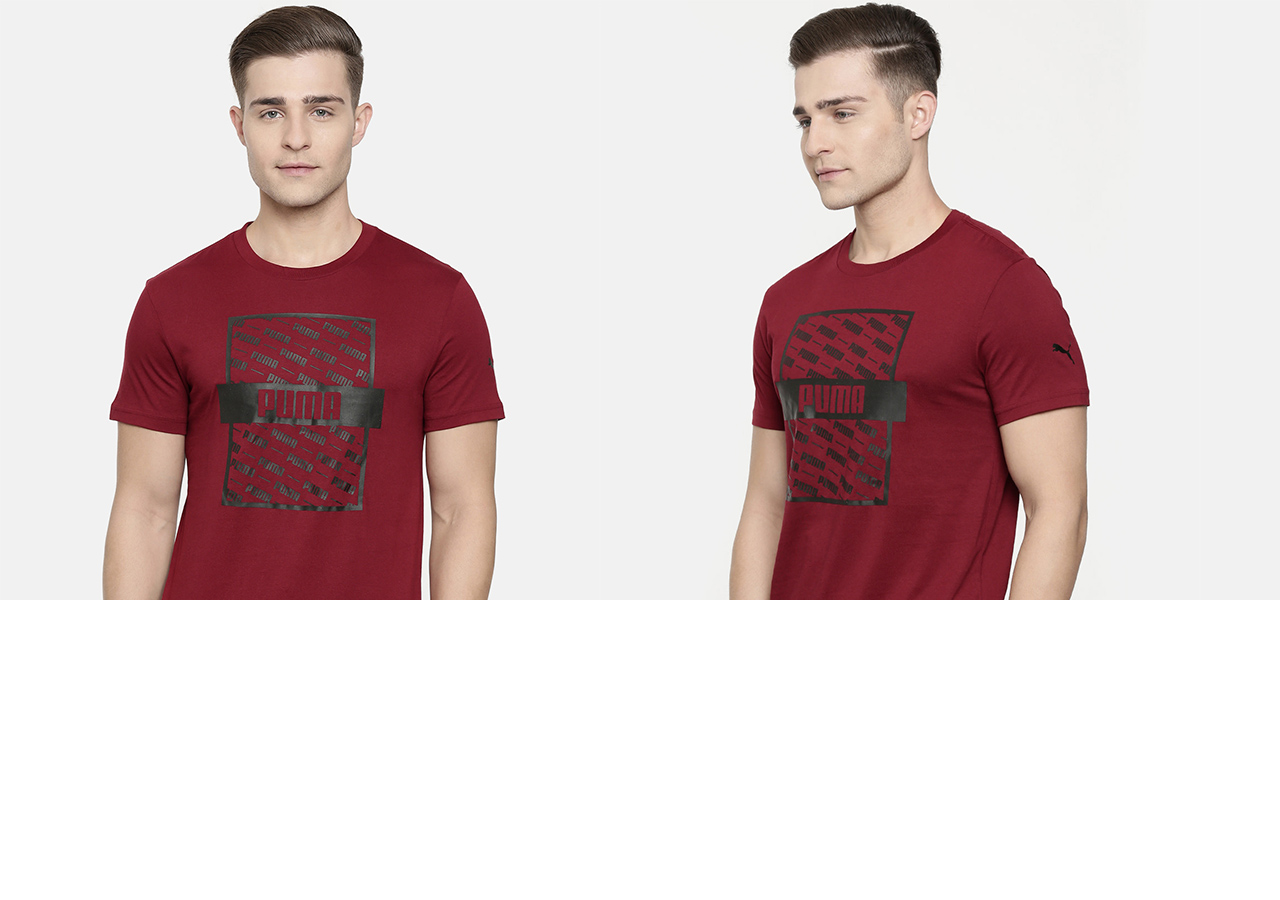
<file: ResStoreWebDev/test.html>
<!DOCTYPE html>
<html lang="en">
<head>
    <meta charset="UTF-8">
    <meta name="viewport" content="width=device-width, initial-scale=1.0">
    <title>Document</title>
    <link rel="stylesheet" href="style.css">
</head>
<body>

    <div class="small-img-row">
        <div class="small-img-col">
            <img src="images/gallery-1.jpg">
        </div>
        <div class="small-img-col">
            <img src="images/gallery-2.jpg">
        </div>
        <div class="small-img-col">
            <img src="images/gallery-3.jpg">
        </div>
        <div class="small-img-col">
            <img src="images/gallery-4.jpg">
        </div>
    </div>
    
</body>
</html>
</file>
<file: ResStoreWebDev/style.css>
*{
    margin: 0;
    padding: 0;
    box-sizing: border-box;
}

body{
    font-family: "Poppins", sans-serif;
}

.navbar{
    display: flex;
    align-items: center;
    padding: 20px; 
}

nav{
    flex: 1;
    text-align: right;
}

nav ul{
    display: inline-block;
    list-style-type: none;
}

nav ul li{
    display: inline-block;
    margin-right: 20px;
}

a{
    text-decoration: none;
    color: #555;
}

p{
    color: #555;
}

.container{
    max-width: 1300px;
    max-height: auto;
    padding-left:25px;
    padding-right: 25px;
}

.row{
    display: flex;
    align-items: center;
    flex-wrap: wrap;
    justify-content: space-around;
}

.col-2{
    flex-basis: 50%;
    min-width: 300px;

}

.col-2 img{
    max-width: 100%;
    padding: 50px 0;
}

.col-2 h1{
    font-size: 50px;
    line-height: 60px;
    margin: 25px 0;
}

.btn{
    display: inline-block;
    background: #ff523b;
    color: #fff;
    padding: 8px 30px;
    margin: 30px 0;
    border-radius: 30px;
}

.btn:hover{
    background: #563434;
    transition: background 0.5s;

}

.header{
    background: radial-gradient(#fff,#ffd6d6);
}

.header{
}

.categories{
    margin: 70px 0;
}

.col-3{
    flex-basis: 30%;
    min-width: 250px;
    margin-bottom: 30px;
}

.col-3 img{
    width: 100%;
}

.small-container{
    max-width: 1080px;
    margin: auto;
    padding-left: 25px;
    padding-right: 25px;
}

.col-4{
    flex-basis: 25%;
    padding: 10px;
    min-width: 200px;
    margin-bottom: 50px;
}

.col-4 img{
    width: 100%;
}

.title{
    text-align: center;
    margin: 0 auto 80px;
    position: relative;
    line-height: 60px;
    color: #555;
}

.title::after{
    content: '';
    background: #ff523b;
    width: 80px;
    height: 5px;
    border-radius: 5px;
    position: absolute;
    bottom: 0;
    left: 50%;
    transform: translateX(-50%);

}

h4{
    color: #555;
    font-weight: normal;
}

.col-4{
    font-size: 14px;
}
.rating .fas{
    color: #ff523b;
}
.col-4:hover{
    transform: translateY(-5px);
    transition: 0.5s;
}
.offer{
    background: radial-gradient(#fff,#ffd6d6);
    margin-top: 80px;
    padding: 30px 0;
}
.small{
    color: #555;
}
.testimonial{
    padding-top: 100px;

}
.testimonial .col-3 {
    text-align: center;
    padding: 40px 20px;
    box-shadow: 0 0 20px 0px rgba(0,0,0,0.1);
}

.testimonial .col-3 img{
    width: 50px;
    margin-top: 20px;
    border-radius: 50%;
}
.footer{
    background: #000;
    color: #8a8a8a;
    font-size: 60px 0 20px;
    padding: 60px 0 20px;

}
footer p{
    color: #8a8a8a;
}
.footer h3{
    color: #fff;
    margin-bottom: 20px;
}
.footer-col-1, .footer-col-2, .footer-col-3, .footer-col-4{
    min-width: 250px;
    margin-bottom: 20px;
}
.footer-col-1{
    flex-basis: 30%;
}
.footer-col-2{
    flex: 1;
    text-align: center;
}
.footer-col-2 img{
    width: 180px;
    margin-bottom: 20px;
}
.menu-icon{
    width: 28px;
    margin-left: 20px;
}
.logo{
    margin-left: ;
}
h1 .hi{
    margin-left: 200px;
    font-size: 20px;
}
.single-product{
    margin-top: 80px;

}
.single-product .col-2 img{
    padding: 0;

}
.single-product .col-2{
    padding: 20px;
}
.single-product h4{
    margin: 20px;
    font-size: 22px;
    font-weight: bold;
}
.single-product input{
    width: 50px;
    height: 40px;
    padding-left: 10px;
    font-size: 20px;
    margin-right: 10px;
    border: 1px solid #ff523b;
}
.small-img-row{
    display: flex;
    justify-content: space-between;
}
.small-img-col{
    flex-basis: 24%;
    cursor: pointer;
}
</file>
